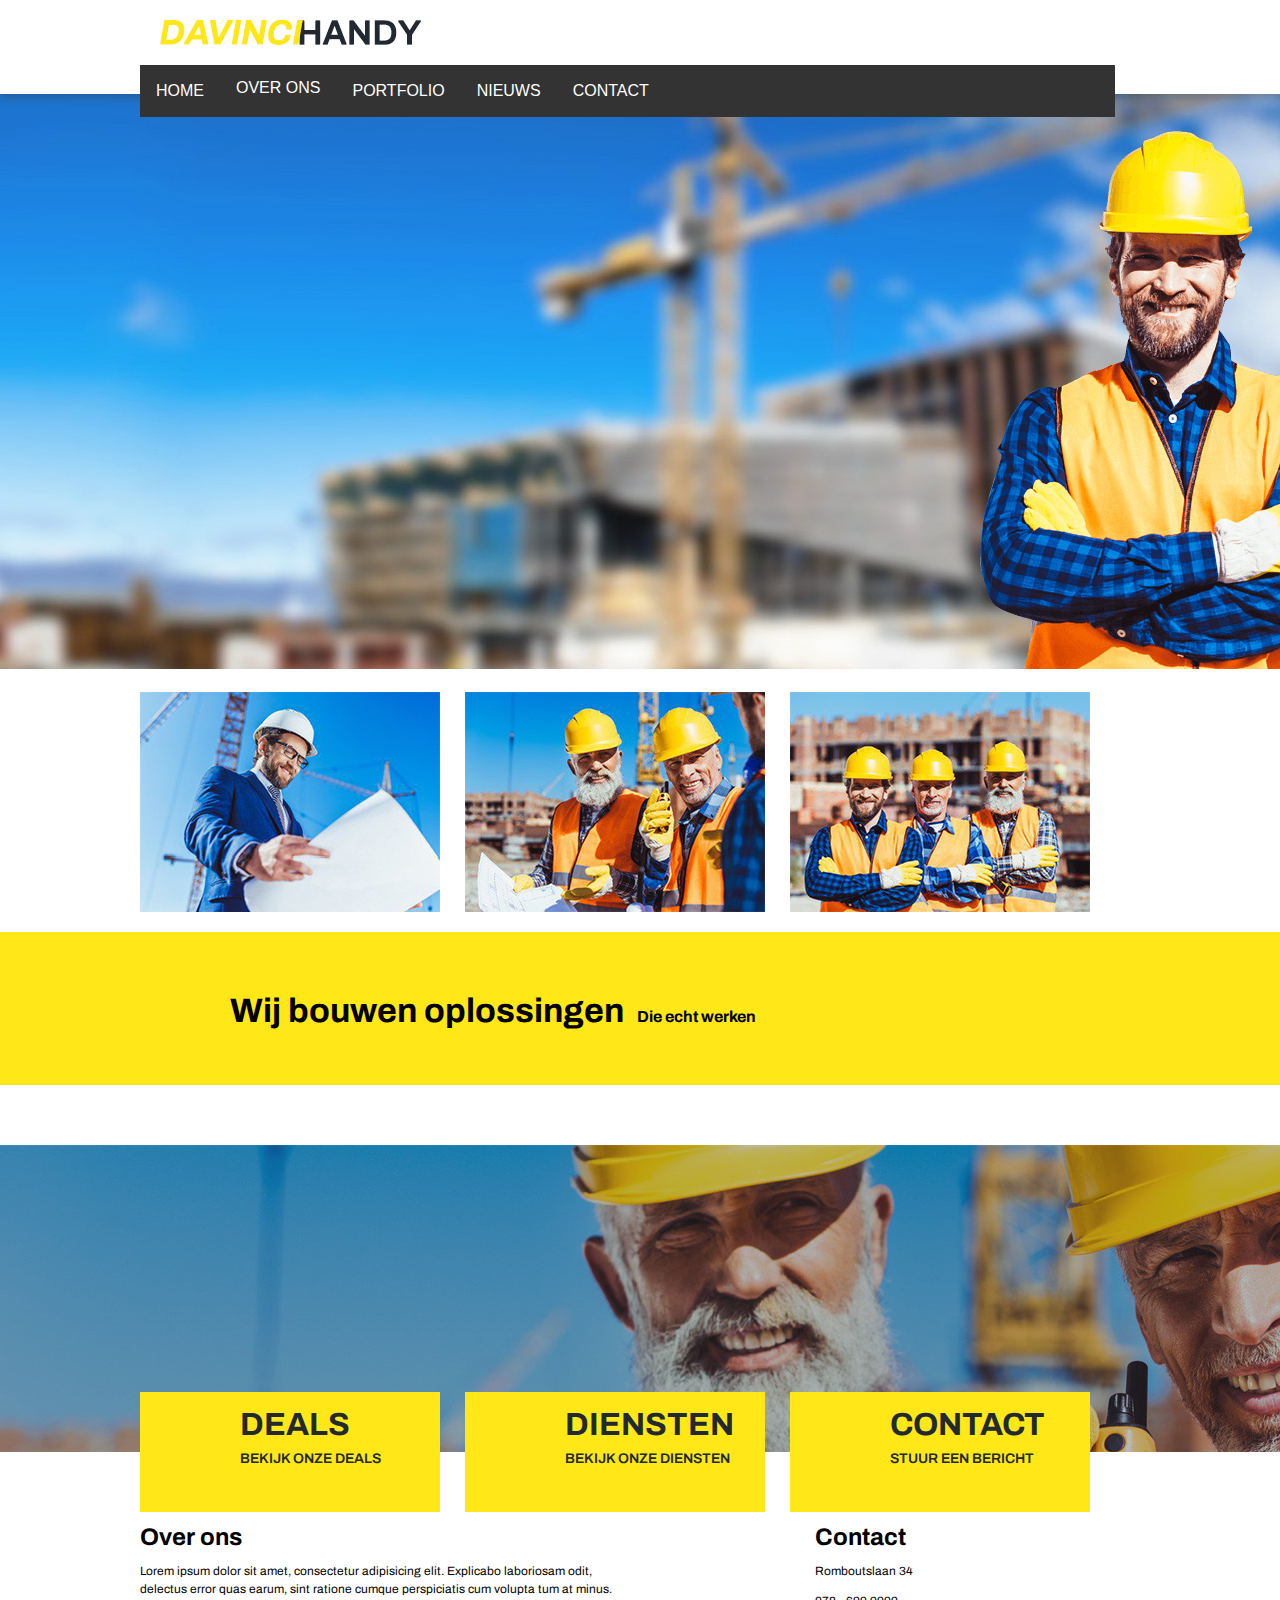
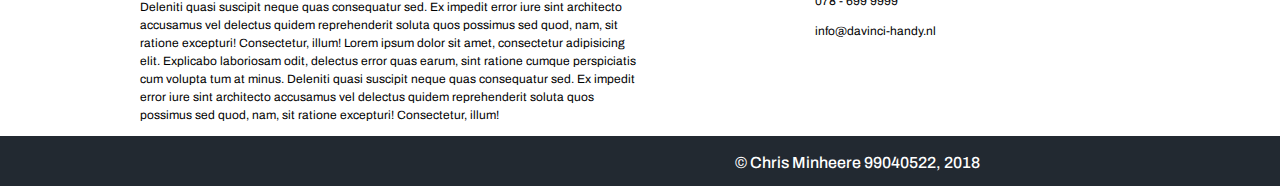
<file: Week-9---HTML en-CSS/DavinciHandy/index.html>
<!DOCTYPE html>
<html lang="nl">
<head>
    <meta charset="utf-8" />
    <meta http-equiv="X-UA-Compatible" content="IE=edge">
    <title>Chris Minheere</title>
    <meta name="viewport" content="width=device-width, initial-scale=1">
    <link rel="stylesheet" type="text/css" media="screen" href="css/style.css">
    <link href="https://fonts.googleapis.com/css?family=Archivo" rel="stylesheet">
    <link rel="stylesheet" href="https://use.fontawesome.com/releases/v5.5.0/css/all.css" 
    integrity="sha384-B4dIYHKNBt8Bc12p+WXckhzcICo0wtJAoU8YZTY5qE0Id1GSseTk6S+L3BlXeVIU"
        crossorigin="anonymous">
</head>
<body>
    <div id="container">

        <img id="logo" src="img/logo.jpg" alt="">

        <div class="navbar">
            <a href="#home">HOME</a>
            <div class="dropdown">
                <button class="dropbtn">OVER ONS
                    <i class="fa fa-caret-down"></i>
                </button>
                <div class="dropdown-content">
                    <a href="#">GESCHIEDENIS</a>
                    <a href="#">DEALS</a>
                    <a href="dienst.html">DIENSTEN</a>
                </div>
            </div>
            <a href="#news">PORTFOLIO</a>
            <a href="#news">NIEUWS</a>
            <a href="#news">CONTACT</a>
        </div>
    </div>
    <div class="header">
    </div>
    <div id="container">
        <div class="banner-1">
            <img class="image" src="img/banner-1.jpg" alt="">
            <div class="overlay">
                <div class="text">GESCHIEDENIS</div>
            </div>
        </div>
        <div class="banner-2">
            <img class="image" src="img/banner-2.jpg" alt="">
            <div class="overlay">
                <div class="text">DEALS</div>
            </div>
        </div>
        <a href="./dienst.html">
            <div class="banner-3">
                <img class="image" src="img/banner-3.jpg" alt="">
                <div class="overlay">
                    <div class="text">DIENSTEN</div>
                </div>
            </div>
        </a>
    </div>

    <div id="ribbon">
        <div id="text11">
            <p class="a">Wij bouwen oplossingen</p>
            <p class="b">Die echt werken</p>
        </div>
        
    </div>

    <div class="upfooter">

    </div>


    <div id="container">

        <div id="icon1">
            <i class="far fa-handshake" style="font-size: 45px"></i>
            <div id="deals">
                <h1>DEALS</h1>
                <p>BEKIJK ONZE DEALS</p>
            </div>
        </div>
        <div id="icon2">
            <div id="l"><i class="fas fa-toolbox" style="font-size: 45px"></i></div>
            <div id="diensten">
                <h1>DIENSTEN</h1>
                <p>BEKIJK ONZE DIENSTEN</p>
            </div>
        </div>
        <div id="icon3">
            <i class="far fa-envelope" style="font-size: 45px"></i>
            <div id="contact">
                <h1>CONTACT</h1>
                <p>STUUR EEN BERICHT</p>
            </div>
        </div>

        <div id="text2">
            <div id="text2left">
                <h1>Over ons</h1>
                <p> Lorem ipsum dolor sit amet, consectetur adipisicing elit. Explicabo laboriosam
                    odit, delectus error quas earum, sint ratione cumque perspiciatis cum volupta
                    tum at minus. Deleniti quasi suscipit neque quas consequatur sed. Ex impedit
                    error iure sint architecto accusamus vel delectus quidem reprehenderit soluta
                    quos possimus sed quod, nam, sit ratione excepturi! Consectetur, illum! Lorem
                    ipsum dolor sit amet, consectetur adipisicing elit. Explicabo laboriosam
                    odit, delectus error quas earum, sint ratione cumque perspiciatis cum volupta
                    tum at minus. Deleniti quasi suscipit neque quas consequatur sed. Ex impedit
                    error iure sint architecto accusamus vel delectus quidem reprehenderit soluta
                    quos possimus sed quod, nam, sit ratione excepturi! Consectetur, illum!</p>
            </div>
            <div id="text2right">
                <h1>Contact</h1>
                <i class="fas fa-map-marker-alt"></i>
                <p>Romboutslaan 34</p>

                <i class="fas fa-mobile-alt"></i>
                <p>078 - 699 9999</p>

                <i class="far fa-envelope"></i>
                <p>info@davinci-handy.nl</p>
            </div>
        </div>
        
    </div>
    <div class="footer">
        <footer>© Chris Minheere 99040522, 2018</footer>
    </div>
</body>
</html>
</file>
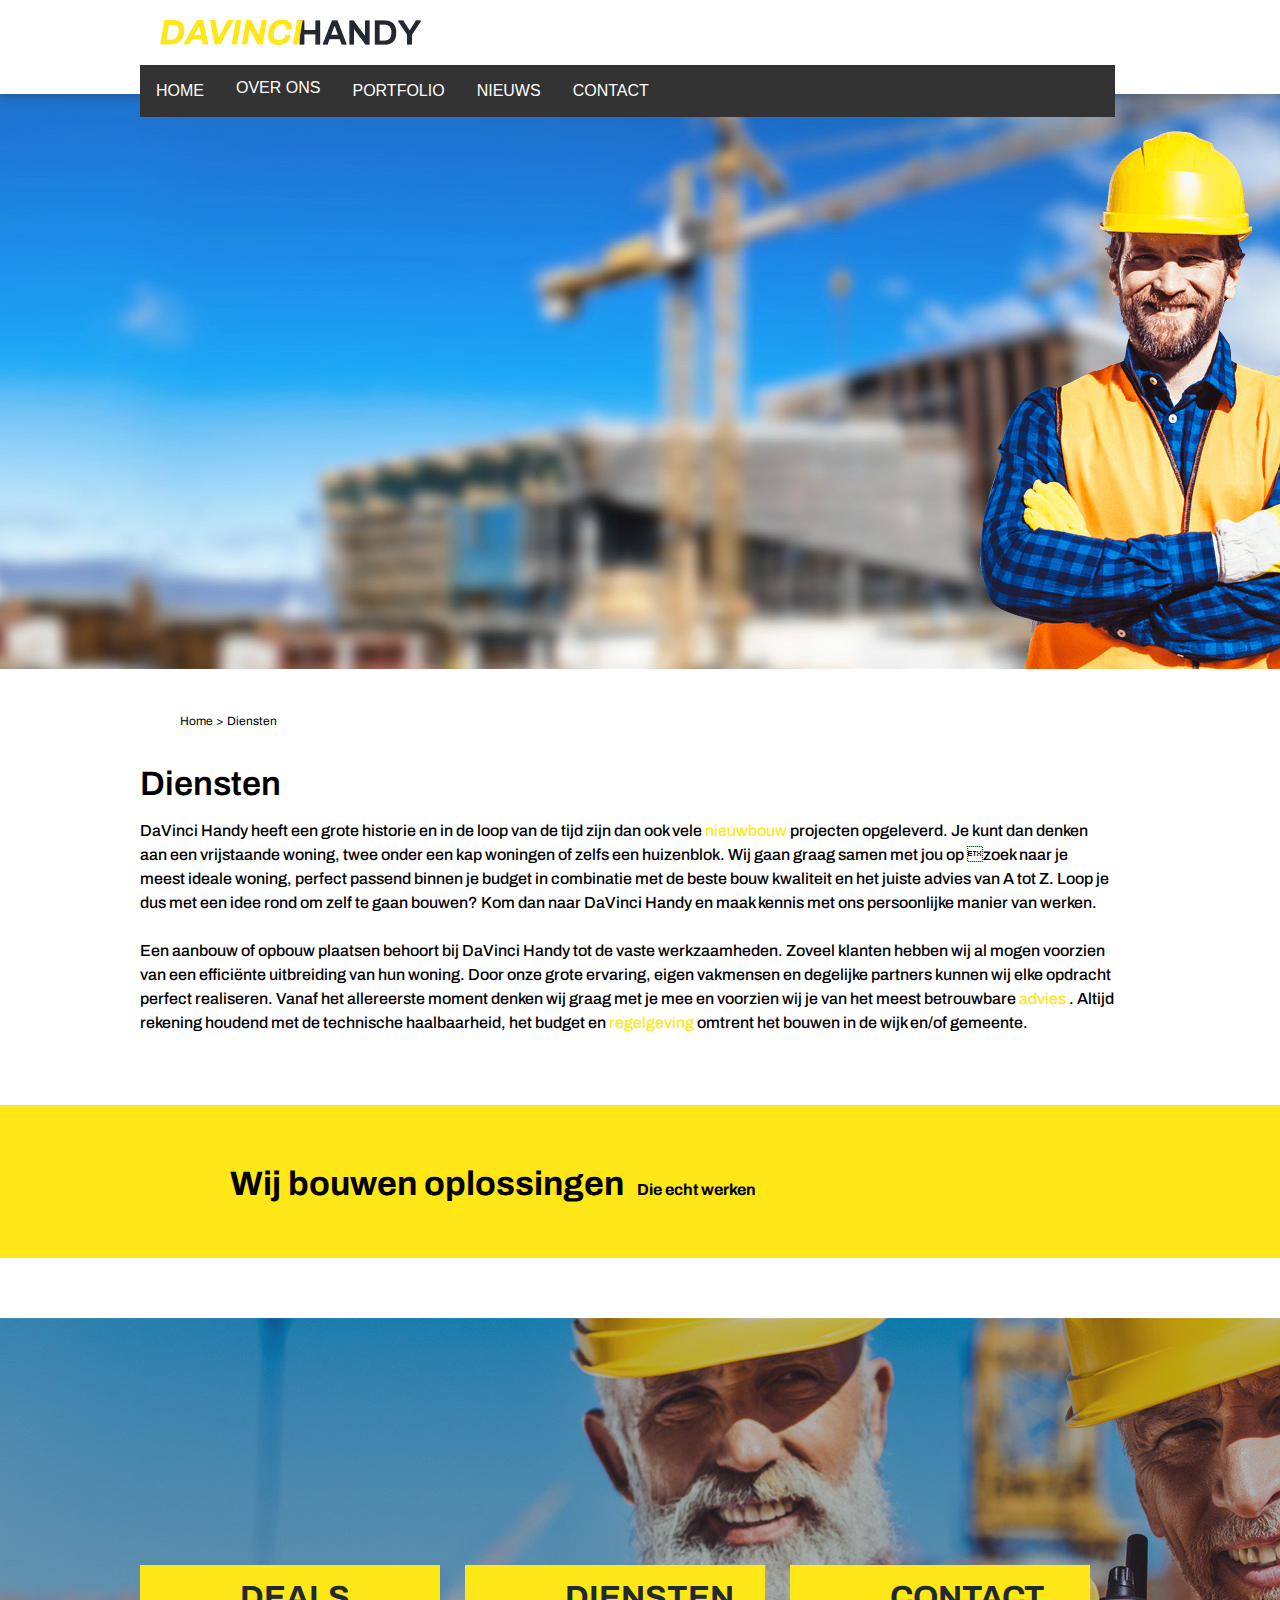
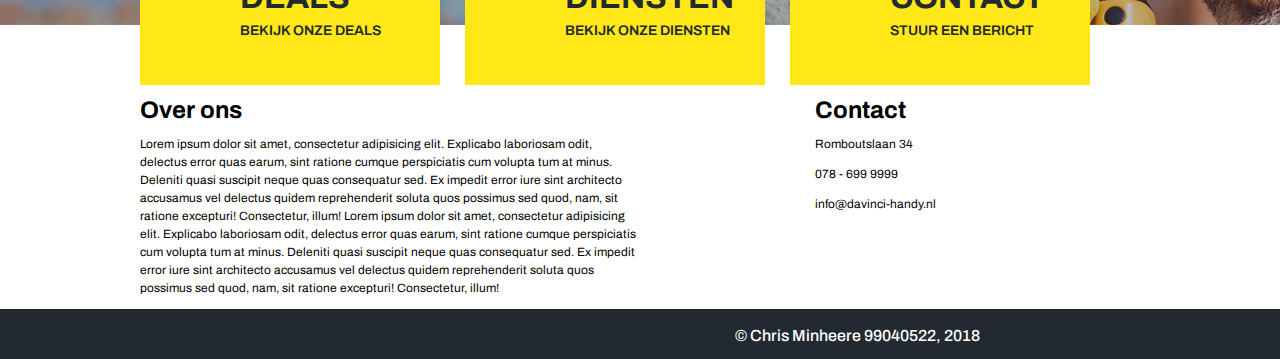
<file: Week-9---HTML en-CSS/DavinciHandy/dienst.html>
<!DOCTYPE html>
<html lang="nl">
<head>
    <meta charset="utf-8" />
    <meta http-equiv="X-UA-Compatible" content="IE=edge">
    <title>Chris Minheere</title>
    <meta name="viewport" content="width=device-width, initial-scale=1">
    <link rel="stylesheet" type="text/css" media="screen" href="css/style.css">
    <link href="https://fonts.googleapis.com/css?family=Archivo" rel="stylesheet">
    <link rel="stylesheet" href="https://use.fontawesome.com/releases/v5.5.0/css/all.css" 
    integrity="sha384-B4dIYHKNBt8Bc12p+WXckhzcICo0wtJAoU8YZTY5qE0Id1GSseTk6S+L3BlXeVIU"
        crossorigin="anonymous">
</head>
<body>
    <div id="container">
        <img id="logo" src="img/logo.jpg" alt="">
        <div class="navbar">
            <a href="index.html">HOME</a>
            <div class="dropdown">
                <button class="dropbtn">OVER ONS
                    <i class="fa fa-caret-down"></i>
                </button>
                <div class="dropdown-content">
                    <a href="#">GESCHIEDENIS</a>
                    <a href="#">DEALS</a>
                    <a href="#">DIENSTEN</a>
                </div>
            </div>
            <a href="#news">PORTFOLIO</a>
            <a href="#news">NIEUWS</a>
            <a href="#news">CONTACT</a>
        </div>
    </div>
    <div class="header">
    </div>

    <div id="container">

        <ul class="breadcrumb">
            <li><a href="#">Home </a></li>
            <li> > </li>
            <li><a href="#"> Diensten</a></li>
        </ul>

        <div class="dienst-text">
            <h1>Diensten</h1>
            DaVinci Handy heeft een grote historie en in de loop van de tijd zijn dan ook vele
            <div class="wordhover">
                <p>nieuwbouw</p>
                <span class="hovertext">
                    Een nieuwbouw project zijn woningen die korter dan een jaar geleden gebouwd of
                    nu nog in aanbouw zijn
                </span>
            </div>
            projecten
            opgeleverd. Je kunt dan
            denken aan een vrijstaande woning, twee onder een kap woningen of zelfs een huizenblok. Wij gaan graag
            samen met jou op
            zoek naar je meest ideale woning, perfect passend binnen je budget in combinatie met de beste bouw
            kwaliteit en het juiste
            advies van A tot Z. Loop je dus met een idee rond om zelf te gaan bouwen? Kom dan naar DaVinci Handy en
            maak kennis met
            ons persoonlijke manier van werken.
            <br>
            <br>
            Een aanbouw of opbouw plaatsen behoort bij DaVinci Handy tot de vaste werkzaamheden. Zoveel klanten
            hebben wij al mogen
            voorzien van een efficiënte uitbreiding van hun woning. Door onze grote ervaring, eigen vakmensen en
            degelijke partners
            kunnen wij elke opdracht perfect realiseren. Vanaf het allereerste moment denken wij graag met je mee
            en voorzien wij je van
            het meest betrouwbare
            <div class="wordhover">
                <p>advies</p>
                <span class="hovertext">
                    Neem met ons contact op om
                    van ons advies gebruik te kunnen
                    maken
                </span>
            </div>
            . Altijd rekening houdend met de technische haalbaarheid, het budget en
            <div class="wordhover">
                <p>regelgeving</p>
                <span class="hovertext">
                    Regelgeving kan per gemeente

                    verschillen. Wij nemen dit voor
                    onze rekening
                </span>
            </div> omtrent het
            bouwen in de wijk en/of gemeente.
        </div>

    </div>

    <div id="ribbon">
        <div id="text11">
            <p class="a">Wij bouwen oplossingen</p>
            <p class="b">Die echt werken</p>
        </div>
    </div>

    <div class="upfooter">

    </div>
    <div id="container">
        <div id="icon1">
            <div id="l"><i class="far fa-handshake" style="font-size: 45px"></i></div>
            <div id="deals">
                <h1>DEALS</h1>
                <p>BEKIJK ONZE DEALS</p>
            </div>
        </div>
        <div id="icon2">
            <div id="l"><i class="fas fa-toolbox" style="font-size: 45px"></i></div>
            <div id="diensten">
                <h1>DIENSTEN</h1>
                <p>BEKIJK ONZE DIENSTEN</p>
            </div>
        </div>
        <div id="icon3">
            <div id="l"><i class="far fa-envelope" style="font-size: 45px"></i></div>
            <div id="contact">
                <h1>CONTACT</h1>
                <p>STUUR EEN BERICHT</p>
            </div>
        </div>
        <div id="text2">
            <div id="text2left">
                <h1>Over ons</h1>
                <p> Lorem ipsum dolor sit amet, consectetur adipisicing elit. Explicabo laboriosam
                    odit, delectus error quas earum, sint ratione cumque perspiciatis cum volupta
                    tum at minus. Deleniti quasi suscipit neque quas consequatur sed. Ex impedit
                    error iure sint architecto accusamus vel delectus quidem reprehenderit soluta
                    quos possimus sed quod, nam, sit ratione excepturi! Consectetur, illum! Lorem
                    ipsum dolor sit amet, consectetur adipisicing elit. Explicabo laboriosam
                    odit, delectus error quas earum, sint ratione cumque perspiciatis cum volupta
                    tum at minus. Deleniti quasi suscipit neque quas consequatur sed. Ex impedit
                    error iure sint architecto accusamus vel delectus quidem reprehenderit soluta
                    quos possimus sed quod, nam, sit ratione excepturi! Consectetur, illum!</p>
            </div>
            <div id="text2right">
                <h1>Contact</h1>
                <i class="fas fa-map-marker-alt"></i>
                <p>Romboutslaan 34</p>

                <i class="fas fa-mobile-alt"></i>
                <p>078 - 699 9999</p>

                <i class="far fa-envelope"></i>
                <p>info@davinci-handy.nl</p>
            </div>
        </div>
    </div>
    <div class="footer">
        <footer>© Chris Minheere 99040522, 2018</footer>
    </div>
</body>
</html>
</file>
<file: Week-9---HTML en-CSS/DavinciHandy/css/style.css>
html, body {
    width: 100%;
    height: 100%;
    margin: auto;
    padding: 0px;
    font-family: 'Archivo', sans-serif;
    font-size: 16px;
    line-height: 24px;
    font-weight: 500;
}

    /* _____________ Banner images _____________ */
.navbar {
    grid-row: 2 / 2;
    grid-column: 1 / 4;
}

.navbar {
    overflow: hidden;
    background-color: #333;
    font-family: Arial, Helvetica, sans-serif;
}

.navbar a {
    float: left;
    font-size: 16px;
    color: white;
    text-align: center;
    padding: 14px 16px;
    text-decoration: none;
}

.dropdown {
    float: left;
    overflow: hidden;
}

.dropdown .dropbtn {
    font-size: 16px;    
    border: none;
    outline: none;
    color: white;
    padding: 14px 16px;
    background-color: inherit;
    font-family: inherit;
    margin: 0;
}

.navbar a:hover, .dropdown:hover .dropbtn {
    background-color: #ffe718;
    color: black;
}

.dropdown-content {
    display: none;
    position: absolute;
    background-color: #222931;
    min-width: 160px;
    box-shadow: 0px 8px 16px 0px rgba(0,0,0,0.2);
    z-index: 1;
}

.dropdown-content a {
    float: none;
    color: white;
    padding: 12px 16px;
    text-decoration: none;
    display: block;
    text-align: left;
    font-size: 12px;
}

.dropdown-content a:hover {
    background-color: #ddd;
    font-size: 16px;
}

.dropdown:hover .dropdown-content {
    display: block;
}

#container {
    display: grid;
    grid-template-columns: 325px 325px 325px;
    width: 1000px;
    margin: auto;
}

#logo {
    padding: 20px;
    grid-row: 1 / 1;
    grid-column: 1 / 4;
}

.header {
    background-image: url("../img/header.jpg");
    background-repeat: no-repeat;
    background-size: cover;
    position: relative;
    top: -23px;
    width: 100%;
    min-height: 575px;
    height: 50%;
    z-index: -1;
}

#ribbon {
    width: 100%;
    height: 17%;
    background-color: #ffe718;
    margin-top: 20px;
}

#text11 {
    margin-left: 18%;
    display: inline-block;
    margin-top: 57px;
    grid-row: 3 / 3;
    grid-column: 1 / 4;
}

p.a {
    display: inline;
    font-size: 34px;
    font-weight: 700;
    padding-right: 10px;
}

p.b {
    display: inline-block;
    font-size: 16px;
    font-weight: 700;
}

#mw {
    position: relative;
    float: right;
    width: 250px;
    height: 40px;
    background: white;
    margin-right: 25%;
    margin-top: 60px;
    border: none;
    font-size: 12px;
}

#mw:hover {
    background-color: #222931;
    color: white;
}


    /* _____________ Banner images _____________ */
.text {
    color: white;
    font-size: 20px;
    position: absolute;
    top: 50%;
    left: 50%;
    -webkit-transform: translate(-50%, -50%);
    -ms-transform: translate(-50%, -50%);
    transform: translate(-50%, -50%);
    text-align: center;
}

.overlay {
    position: absolute;
    top: 0;
    bottom: 0;
    left: 0;
    right: 0;
    height: 100%;
    width: 100%;
    opacity: 0;
    transition: .5s ease;
    background-color: black;
}

.image {
    display: block;
    width: 300px;
    height: auto;
}

.banner-1, .banner-2, .banner-3 {
    font-size: 32px;
    font-weight: 600;
}

    /* _____________ Afbeelding 1 _____________ */
.banner-1 {
    position: relative;
    grid-row: 1/1;
    grid-column: 1/2;
    width: 300px;
}

.banner-1:hover .overlay {
    opacity: 0.75;
}

    /* _____________ Afbeelding 2 _____________ */
.banner-2 {
    position: relative;
    grid-row: 1/1;
    grid-column: 2/3;
    width: 300px;
}

.banner-2:hover .overlay {
    opacity: 0.75;
}

    /* _____________ Afbeelding 3 _____________ */
.banner-3 {
    position: relative;
    grid-row: 1/1;
    grid-column: 3/4;
    width: 300px;
}

.banner-3:hover .overlay {
    opacity: 0.75;
}




.upfooter {
    background-image: url("../img/footer.jpg");
    background-repeat: no-repeat;
    background-size: cover;
    position: relative;
    width: 100%;
    min-height: 307px;
    z-index: 1;
    top: 60px;
}


    /* _____________ Icons _____________ */
#icon1 h, #icon2 h, #icon3 h{
    font-size: 22px;
    font-weight: 600;
}

#icon1 p, #icon2 p, #icon3 p{
    font-size: 14px;
    font-weight: 600;
}

#icon1 i, #icon2 i, #icon3 i {
    float: left;
    margin-top: 10%;
    margin-left: 20px;
}

#icon1 {
    grid-row: 1/1;
    grid-column: 1/2;
    width: 300px;
    height: 120px;
    background-color: #ffe718;
    color: #222931;
    z-index: 2;
}

#icon2 {
    grid-row: 1/1;
    grid-column: 2/3;
    width: 300px;
    height: 120px;
    background-color: #ffe718;
    color: #222931;
    z-index: 2;
}

#icon2:hover {
    background: #222931;
    color: white;
}

.dienst-link {
    grid-row: 2;
    grid-column: 1/4;
    text-decoration: none;
    color: black;
    z-index: 2;
}

#icon3 {
    grid-row: 1/1;
    grid-column: 3/4;
    width: 300px;
    height: 120px;
    background-color: #ffe718;
    color: #222931;
    z-index: 2; 
}

#deals, #diensten, #contact {
    padding-left: 100px;
}

#deals p, #diensten p, #contact p{
    line-height: 0px;
}

#text2 {
    grid-row: 3/3;
    grid-column: 1/4;
}

#text2left {
    float: left;
    max-width: 500px;
}

#text2right {
    float: right;
    min-width: 300px;
}

#text2left h1, #text2right h1 {
    font-size: 24px;
    line-height: 18px;
}

#text2left p, #text2right p {
    font-size: 12px;
    line-height: 18px;
    font-weight: 400;
}


#text2right > i {
    float: left;
    padding-right: 10px;
    font-size: 20px;
    opacity: 0.6; 
}

footer {
    float: right;
    position: relative;
    right: 300px;
    top: 15px;
}

.footer {
    left: 0;
    width: 100%;
    background-color: #222931;
    color: white;
    text-align: right;
    height: 50px;
}

.dienst-text {
    grid-row: 2;
    grid-column: 1/4;
    padding-bottom: 50px;
}

.dienst-text h1 {
    font-size: 34px;
    font-weight: 600;
}

    /* _____________ Hovers (Dienst website) _____________ */
.wordhover p {
    color: #ffe718;
    display: inline;
}

.wordhover {
    position: relative;
    display: inline;
}

.wordhover .hovertext {
    visibility: hidden;
    width: 200px;
    height: auto;
    background-color: #5f656d;
    color: #fff;
    text-align: left;
    font-size: 12px;
    line-height: 24px;
    font-weight: 500;
    padding-left: 5px;
    position: absolute;
    top: 100%;
    left: 50%;
    margin-left: -60px;
    z-index: 1;
}

.wordhover:hover .hovertext {
    visibility: visible;
}

.breadcrumb a {
    text-decoration: none;
    color: black;
}

.breadcrumb li {
    display: inline;
    font-size: 12px;
    font-weight: 400;
}
</file>
